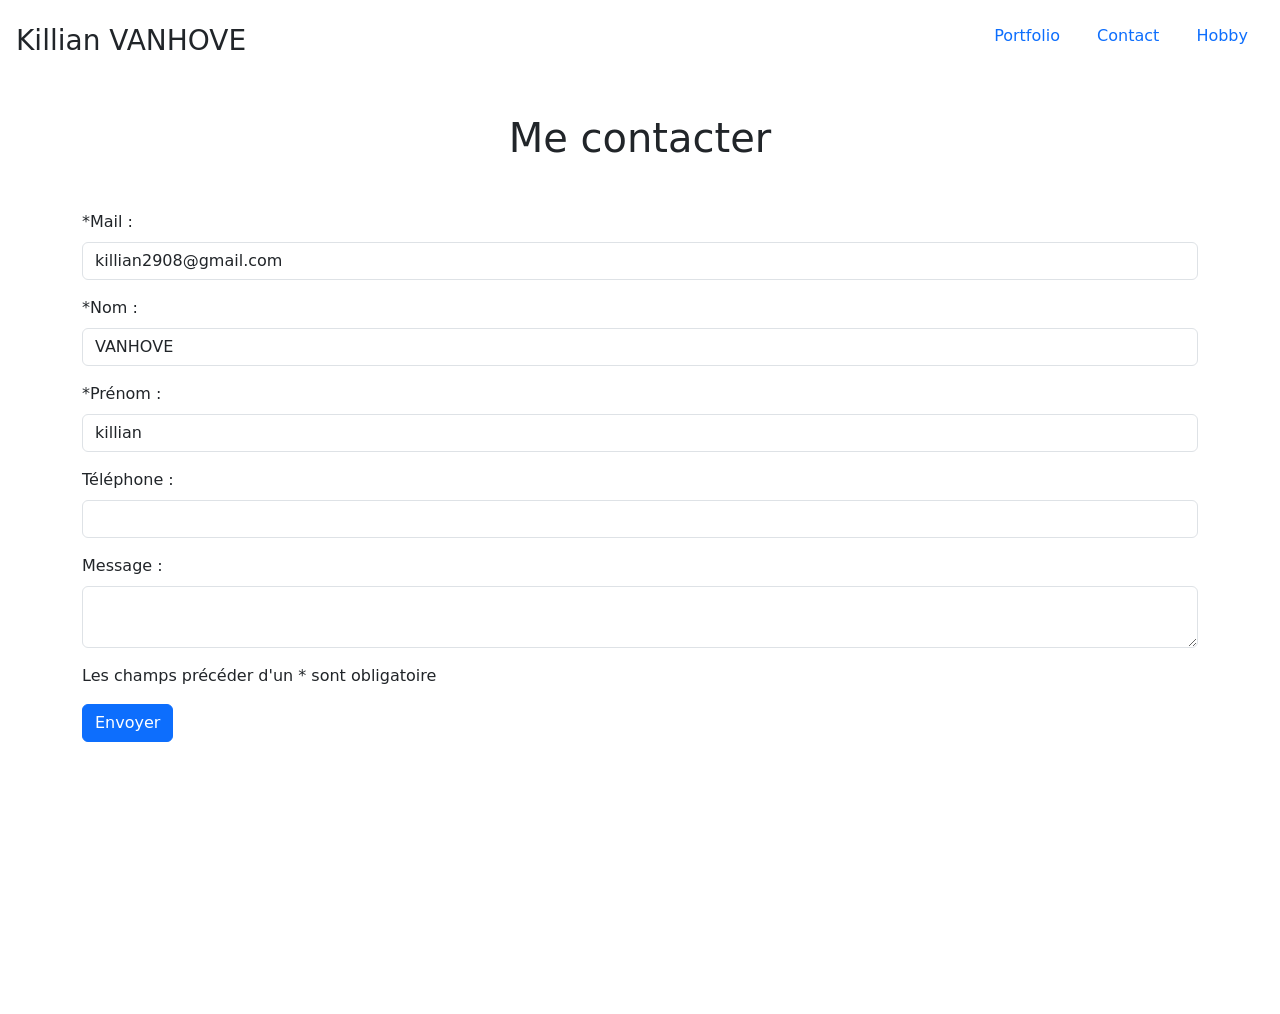
<file: scss/contact.html>
<!DOCTYPE html>
<html lang="en">
  <head>
    <meta charset="UTF-8" />
    <meta name="viewport" content="width=device-width, initial-scale=1.0" />
    <title>Contact</title>
    <link
      href="https://cdn.jsdelivr.net/npm/bootstrap@5.3.3/dist/css/bootstrap.min.css"
      rel="stylesheet"
      integrity="sha384-QWTKZyjpPEjISv5WaRU9OFeRpok6YctnYmDr5pNlyT2bRjXh0JMhjY6hW+ALEwIH"
      crossorigin="anonymous"
    />
  </head>
  <body class="bg-rose-100">
    <header class="d-flex justify-content-between mx-3 mt-4">
      <h3>Killian VANHOVE</h3>
      <nav>
        <a href="./index.html" class="px-3 text-decoration-none">Portfolio</a>
        <a href="./contact.html" class="px-3 text-decoration-none">Contact</a>
        <a href="./hobby.html" class="px-3 text-decoration-none">Hobby</a>
      </nav>
    </header>

    <main class="min-vh-100">
      <h1 class="text-center my-5">Me contacter</h1>

      <form action="https://httpbin.org/post" method="post" class="container">
        <div class="mb-3">
          <label for="email" class="form-label">*Mail :</label>
          <input
            value="killian2908@gmail.com"
            type="email"
            id="email"
            name="email"
            class="form-control"
            required
          />
        </div>

        <div class="mb-3">
          <label for="lastname" class="form-label">*Nom :</label>
          <input
            value="VANHOVE"
            type="text"
            id="lastname"
            name="lastname"
            class="form-control"
            required
          />
        </div>

        <div class="mb-3">
          <label for="firstname" class="form-label">*Prénom :</label>
          <input
            value="killian"
            type="text"
            id="firstname"
            name="firstname"
            class="form-control"
            required
          />
        </div>

        <div class="mb-3">
          <label for="phoneNumber" class="form-label">Téléphone :</label>
          <input
            value=""
            type="tel"
            id="phoneNumber"
            name="phoneNumber"
            class="form-control"
          />
        </div>

        <div class="mb-3">
          <label for="message" class="form-label">Message :</label>
          <textarea
            name="message"
            id="message"
            class="form-control"
          ></textarea>
        </div>
        <p>Les champs précéder d'un * sont obligatoire</p>
        <button type="submit" class="btn btn-primary">Envoyer</button>
      </form>
    </main>
  </body>
</html>

<script
  src="https://cdn.jsdelivr.net/npm/bootstrap@5.3.3/dist/js/bootstrap.bundle.min.js"
  integrity="sha384-YvpcrYf0tY3lHB60NNkmXc5s9fDVZLESaAA55NDzOxhy9GkcIdslK1eN7N6jIeHz"
  crossorigin="anonymous"
></script>
</file>
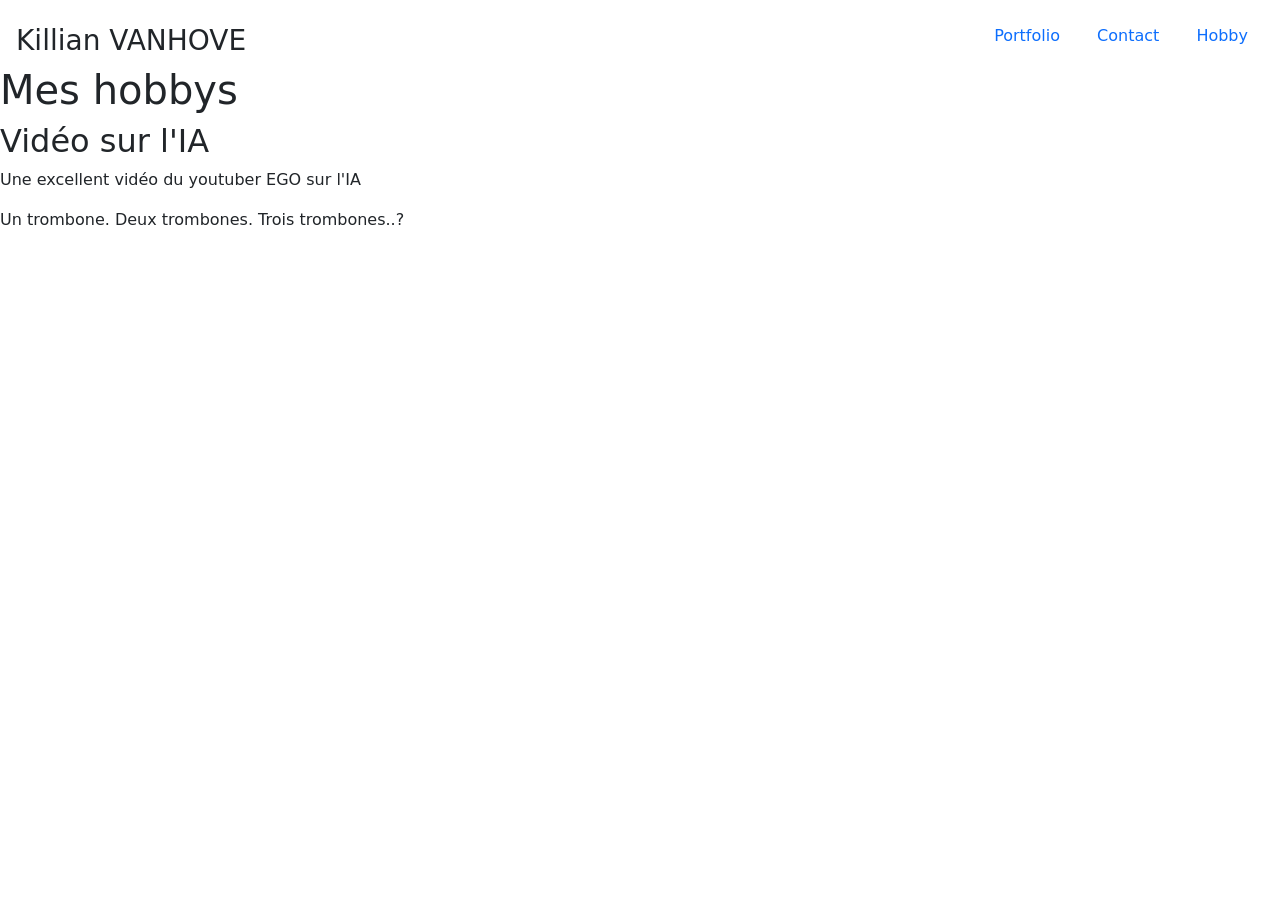
<file: scss/hobby.html>
<!DOCTYPE html>
<html lang="en">
  <head>
    <meta charset="UTF-8" />
    <meta name="viewport" content="width=device-width, initial-scale=1.0" />
    <title>Document</title>
    <link
      href="https://cdn.jsdelivr.net/npm/bootstrap@5.3.3/dist/css/bootstrap.min.css"
      rel="stylesheet"
      integrity="sha384-QWTKZyjpPEjISv5WaRU9OFeRpok6YctnYmDr5pNlyT2bRjXh0JMhjY6hW+ALEwIH"
      crossorigin="anonymous"
    />
  </head>
  <body>
    <header class="d-flex justify-content-between mx-3 mt-4">
      <h3>Killian VANHOVE</h3>
      <nav>
        <a href="./index.html" class="px-3 text-decoration-none">Portfolio</a>
        <a href="./contact.html" class="px-3 text-decoration-none">Contact</a>
        <a href="./hobby.html" class="px-3 text-decoration-none">Hobby</a>
      </nav>
    </header>
    <main>
      <h1>Mes hobbys</h1>
      <h2 class="">Vidéo sur l'IA</h2>
      <p>Une excellent vidéo du youtuber EGO sur l'IA</p>
      <p>Un trombone. Deux trombones. Trois trombones..?</p>

      <iframe
        width="560"
        height="315"
        src="https://www.youtube.com/embed/ZP7T6WAK3Ow?si=zxQVJzL24VUkLaL1"
        title="YouTube video player"
        frameborder="0"
        allow="accelerometer; autoplay; clipboard-write; encrypted-media; gyroscope; picture-in-picture; web-share"
        referrerpolicy="strict-origin-when-cross-origin"
        allowfullscreen
      ></iframe>
    </main>
  </body>
</html>

<script
  src="https://cdn.jsdelivr.net/npm/bootstrap@5.3.3/dist/js/bootstrap.bundle.min.js"
  integrity="sha384-YvpcrYf0tY3lHB60NNkmXc5s9fDVZLESaAA55NDzOxhy9GkcIdslK1eN7N6jIeHz"
  crossorigin="anonymous"
></script>
</file>
